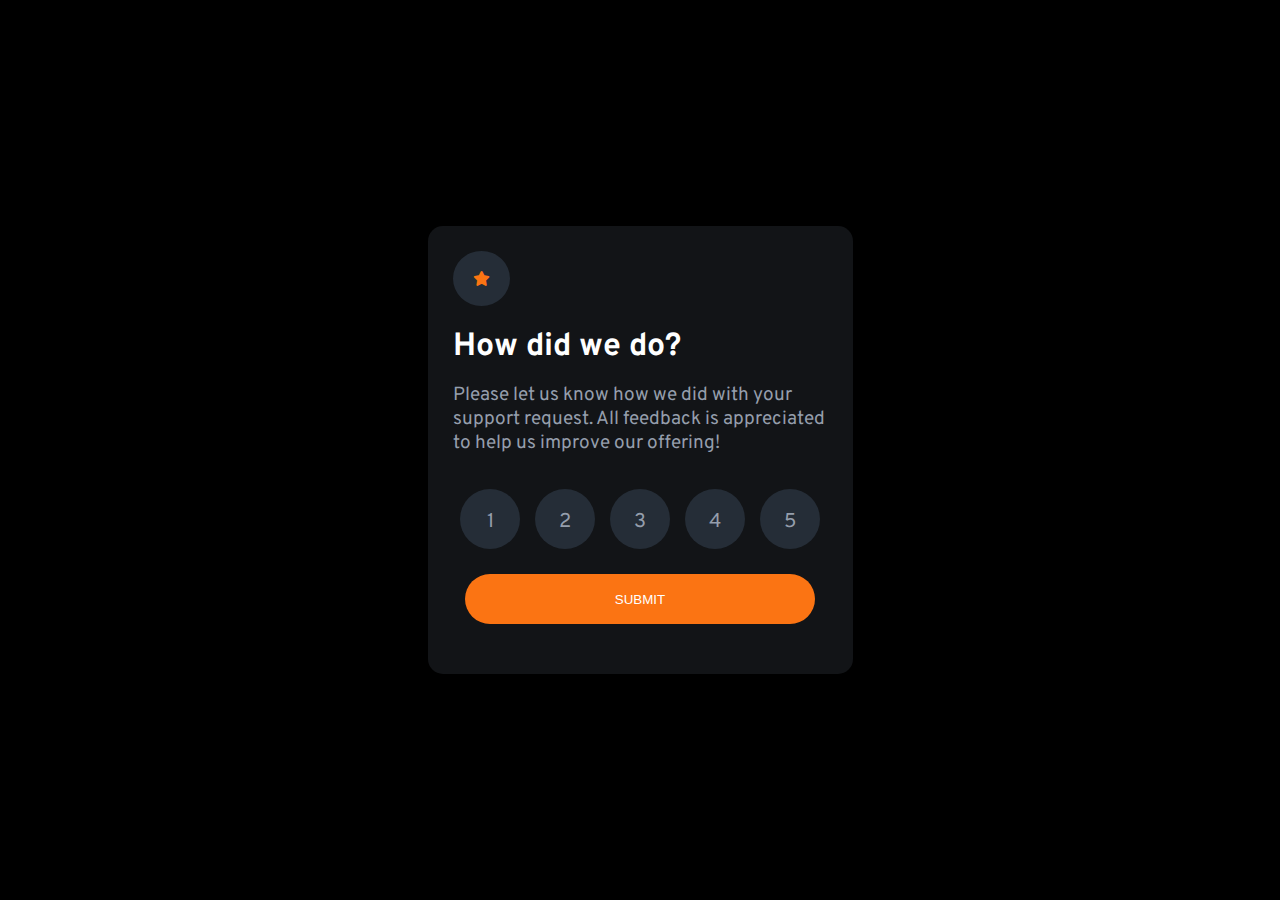
<file: index.html>
<!DOCTYPE html>
<html lang="en">
<head>
    <meta charset="UTF-8">
    <meta http-equiv="X-UA-Compatible" content="IE=edge">
    <meta name="viewport" content="width=device-width, initial-scale=1.0">
    <title>Interactive Rating Component</title>
    <link rel="stylesheet" href="styles.css">
    <link rel="stylesheet" 
    href="https://cdnjs.cloudflare.com/ajax/libs/font-awesome/6.0.0-beta3/css/all.min.css">
    <link href="https://fonts.googleapis.com/css2?family=Overpass&display=swap" rel="stylesheet">
</head>
<body>
    <div class="container">
        <i class="fas fa-star"></i>
        <h1>How did we do?</h1>
        <p> Please let us know how we did with your support request. All feedback is appreciated
            to help us improve our offering!
        </p>
        <div class="scale-container">
            <span class="scale-1">1</span>
            <span class="scale-2">2</span>
            <span class="scale-3">3</span>
            <span class="scale-4">4</span>
            <span class="scale-5">5</span>
        </div>
        <button id="myButton">SUBMIT</button>
    </div>
    <div id="thankYouSection" class="hidden">
        <img src="illustration-thank-you.svg" alt="A logo">
        <p id="selection" > You selected 4 out 5</p>
        <h1>Thank you!</h1>
        <p>We appreciate you taking the time to give a rating. if you ever need more support, don't hesitate
            to get in touch!
        </p>
    </div>
    
    <script src="script.js"></script>
</body>
</html>
</file>
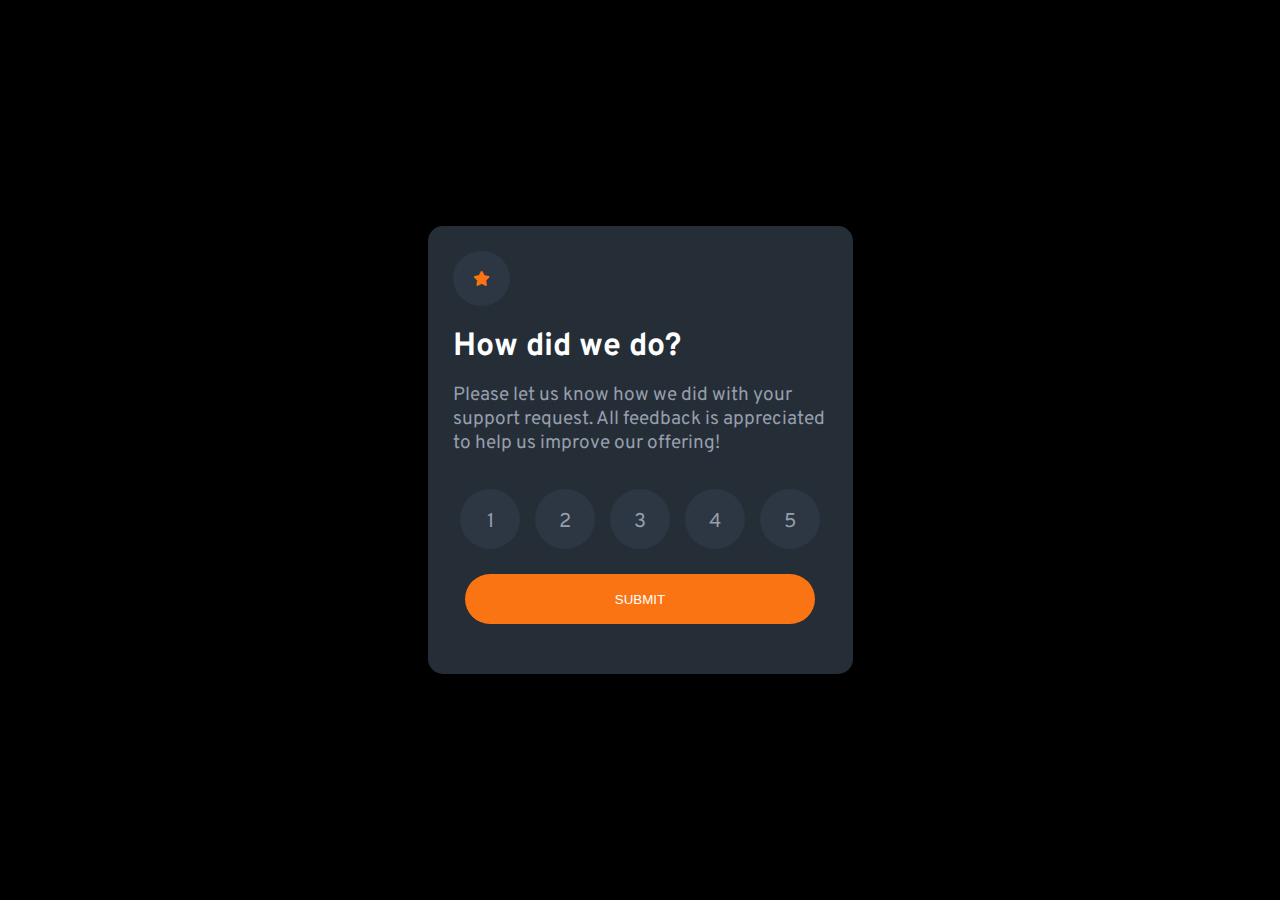
<file: html/index.html>
<!DOCTYPE html>
<html lang="en">
<head>
    <meta charset="UTF-8">
    <meta http-equiv="X-UA-Compatible" content="IE=edge">
    <meta name="viewport" content="width=device-width, initial-scale=1.0">
    <title>Interactive Rating Component</title>
    <link rel="stylesheet" href="/css/styles.css">
    <link rel="stylesheet" 
    href="https://cdnjs.cloudflare.com/ajax/libs/font-awesome/6.0.0-beta3/css/all.min.css">
    <link href="https://fonts.googleapis.com/css2?family=Overpass&display=swap" rel="stylesheet">
</head>
<body>
    <div class="container">
        <i class="fas fa-star"></i>
        <h1>How did we do?</h1>
        <p> Please let us know how we did with your support request. All feedback is appreciated
            to help us improve our offering!
        </p>
        <div class="scale-container">
            <span class="scale-1">1</span>
            <span class="scale-2">2</span>
            <span class="scale-3">3</span>
            <span class="scale-4">4</span>
            <span class="scale-5">5</span>
        </div>
        <button id="myButton">SUBMIT</button>
    </div>
    <div id="thankYouSection" class="hidden">
        <img src="/images/illustration-thank-you.svg" alt="A logo">
        <p id="selection" > You selected 4 out 5</p>
        <h1>Thank you!</h1>
        <p>We appreciate you taking the time to give a rating. if you ever need more support, don't hesitate
            to get in touch!
        </p>
    </div>
    
    <script src="/javascript/script.js"></script>
</body>
</html>
</file>
<file: styles.css>
body 
{
background-color: black;
display: flex;
justify-content: center;
align-items: center;
margin: 0;
width: 100vw;
min-height: 100vh;
}
.container{
    width: 375px;
    background-color: hsl(216, 12%, 8%);
    margin: auto;
    border-radius: 15px;
    padding: 25px;
}
.fas{
    background-color: hsl(213, 19%, 18%);
    border-radius: 50%;
    padding: 20px;
    color: hsl(25, 97%, 53%);
    font-size: 15px;
}
h1{
    font-family: 'Overpass', sans-serif;
    color:hsl(0, 0%, 100%);
    font-size: 32px;
}
p{
    font-family: 'Overpass', sans-serif;
    color:hsl(217, 12%, 63%);
    font-size: 19px;
    margin-top: -5px;
}
.scale-container{
    display: flex;
    justify-content: space-around;
    align-items: center;

}
span{
    background-color: hsl(213, 19%, 18%);
    width: 20px;
    height: 20px;
    padding: 20px;
    text-align: center;
    margin-top: 15px;
    border-radius: 50%;
    color: hsl(217, 12%, 63%);
    font-size: 20px;
    font-family: 'Overpass', sans-serif;
}
span:hover{
    cursor: pointer;
    background-color:hsl(217, 12%, 63%);
    color:hsl(0, 0%, 100%) ;
}
.selected{
    background-color: hsl(25, 97%, 53%);
}
button{
    width: 350px;
    background-color: hsl(25, 97%, 53%);
    height: 50px;
    border-style: none;
    border-radius: 50px;
    color:hsl(0, 0%, 100%) ;
    margin: 25px auto 25px auto;
    display: block;
}
button:hover{
    cursor: pointer;
    background-color: hsl(0, 0%, 100%);
    color: hsl(25, 97%, 53%);
}

#thankYouSection{
    display: none;
}
#thankYouSection{
    width: 375px;
    background-color: hsl(216, 12%, 8%);
    margin: auto;
    border-radius: 15px;
    padding: 40px 25px 25px 25px;
    border-radius: 20px;
    text-align: center;
}

.hidden > p:nth-child(2){
    height: 35px;
    width: 220px;
    margin: 25px auto 25px auto;
    color: hsl(25, 97%, 53%);
    line-height: 35px;
    border-radius: 35px;
    font-family: 'Overpass', sans-serif;
    background-color: hsl(213, 19%, 22%);
}
.hidden >h1{
    font-family: 'Overpass', sans-serif;
    margin-top: 30px;
}
.hidden p:last-child{
    margin-bottom: 40px;
}
@media (min-width: 1440px) {
    .container{
        width: 375px;
        height: 375px;
        background-color: hsl(216, 12%, 8%);
        margin: auto;
        border-radius: 35px;
        padding: 35px;
    }
    .fas{
        background-color: hsl(213, 19%, 18%);
    border-radius: 50%;
    padding: 20px;
    color: hsl(25, 97%, 53%);
    font-size: 15px;
    }

    .container >h1{
        font-family: 'Overpass', sans-serif;
        color:hsl(0, 0%, 100%);
        font-size: 32px;
        }
       .container p{
        font-family: 'Overpass', sans-serif;
        color:hsl(217, 12%, 63%);
        font-size: 17px;
        margin-top: -5px;
       }
       .scale-container{
        display: flex;
        justify-content: space-between;
        align-items: center;
        }
        button{
            width: 380px;
            background-color: hsl(25, 97%, 53%);
            height: 48px;
            border-style: none;
            border-radius: 50px;
            color:hsl(0, 0%, 100%) ;
            margin: 35px auto auto auto;
            display: block;
        }
        span{
            background-color: hsl(213, 19%, 18%);
            width: 20px;
            height: 20px;
            padding: 20px;
            text-align: center;
            margin-top: 15px;
            border-radius: 50%;
            color: hsl(217, 12%, 63%);
            font-size: 20px;
            font-family: 'Overpass', sans-serif;
        }
    }
</file>
<file: css/styles.css>
body 
{
background-color: black;
display: flex;
justify-content: center;
align-items: center;
margin: 0;
width: 100vw;
min-height: 100vh;
}
.container{
    width: 375px;
    background-color: hsl(213, 19%, 18%);
    margin: auto;
    border-radius: 15px;
    padding: 25px;
}
.fas{
    background-color: hsl(213, 19%, 22%);
    border-radius: 50%;
    padding: 20px;
    color: hsl(25, 97%, 53%);
    font-size: 15px;
}
h1{
    font-family: 'Overpass', sans-serif;
    color:hsl(0, 0%, 100%);
    font-size: 32px;
}
p{
    font-family: 'Overpass', sans-serif;
    color:hsl(217, 12%, 63%);
    font-size: 19px;
    margin-top: -5px;
}
.scale-container{
    display: flex;
    justify-content: space-around;
    align-items: center;

}
span{
    background-color: hsl(213, 19%, 22%);
    width: 20px;
    height: 20px;
    padding: 20px;
    text-align: center;
    margin-top: 15px;
    border-radius: 50%;
    color: hsl(217, 12%, 63%);
    font-size: 20px;
    font-family: 'Overpass', sans-serif;
}
span:hover{
    cursor: pointer;
    background-color:hsl(217, 12%, 63%);
    color:hsl(0, 0%, 100%) ;
}
.selected{
    background-color: hsl(25, 97%, 53%);
}
button{
    width: 350px;
    background-color: hsl(25, 97%, 53%);
    height: 50px;
    border-style: none;
    border-radius: 50px;
    color:hsl(0, 0%, 100%) ;
    margin: 25px auto 25px auto;
    display: block;
}
button:hover{
    cursor: pointer;
    background-color: hsl(0, 0%, 100%);
    color: hsl(25, 97%, 53%);
}

#thankYouSection{
    display: none;
}
#thankYouSection{
    width: 375px;
    background-color: hsl(213, 19%, 18%);
    margin: auto;
    border-radius: 15px;
    padding: 40px 25px 25px 25px;
    border-radius: 20px;
    text-align: center;
}

.hidden > p:nth-child(2){
    height: 35px;
    width: 220px;
    margin: 25px auto 25px auto;
    color: hsl(25, 97%, 53%);
    line-height: 35px;
    border-radius: 35px;
    font-family: 'Overpass', sans-serif;
    background-color: hsl(213, 19%, 22%);
}
.hidden >h1{
    font-family: 'Overpass', sans-serif;
    margin-top: 30px;
}
.hidden p:last-child{
    margin-bottom: 40px;
}
@media (min-width: 1440px) {
    .container{
        width: 375px;
        height: 375px;
        background-color: hsl(213, 19%, 18%);
        margin: auto;
        border-radius: 35px;
        padding: 35px;
    }
    .fas{
        background-color: hsl(213, 19%, 22%);
    border-radius: 50%;
    padding: 20px;
    color: hsl(25, 97%, 53%);
    font-size: 15px;
    }

    .container >h1{
        font-family: 'Overpass', sans-serif;
        color:hsl(0, 0%, 100%);
        font-size: 32px;
        }
       .container p{
        font-family: 'Overpass', sans-serif;
        color:hsl(217, 12%, 63%);
        font-size: 17px;
        margin-top: -5px;
       }
       .scale-container{
        display: flex;
        justify-content: space-between;
        align-items: center;
        }
        button{
            width: 380px;
            background-color: hsl(25, 97%, 53%);
            height: 48px;
            border-style: none;
            border-radius: 50px;
            color:hsl(0, 0%, 100%) ;
            margin: 35px auto auto auto;
            display: block;
        }
    }
</file>
